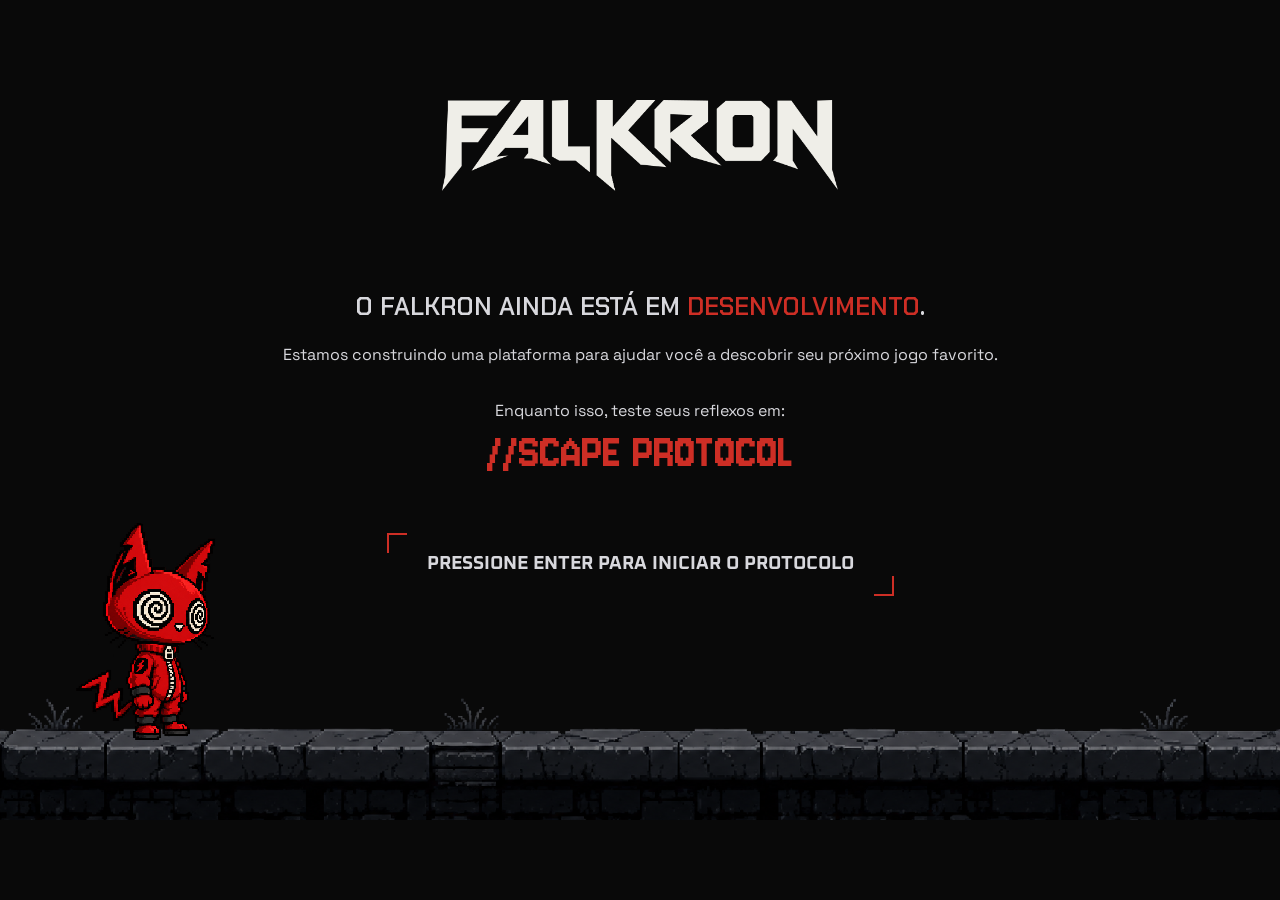
<file: index.html>
<!doctype html>
<html lang="pt-BR">
  <head>
    <meta charset="UTF-8" />
    <meta name="viewport" content="width=device-width, initial-scale=1.0" />
    <link
      rel="icon"
      href="./assets/images/branding/Favicon.png"
      type="image/x-icon"
    />
    <link rel="stylesheet" href="css/style.css" />
    <link rel="preconnect" href="https://fonts.googleapis.com" />
    <link rel="preconnect" href="https://fonts.gstatic.com" crossorigin />
    <link
      href="https://fonts.googleapis.com/css2?family=Chakra+Petch:ital,wght@0,300;0,400;0,500;0,600;0,700;1,300;1,400;1,500;1,600;1,700&family=Jersey+10&family=Oxanium:wght@200..800&family=Space+Grotesk:wght@300..700&display=swap"
      rel="stylesheet"
    />
    <meta property="og:title" content="Falkron" />
    <meta
      property="og:description"
      content="Acesso interrompido. Continue o protocolo em um terminal compatível."
    />
    <meta
      property="og:image"
      content="https://falkron.com.br/assets/images/og-falkron.png"
    />
    <meta property="og:url" content="https://falkron.com.br" />
    <meta property="og:type" content="website" />
    <title>Falkron — Coming Soon</title>
  </head>
  <body class="home-page">
    <header class="page-header">
      <img
        class="page-header__logo"
        src="./assets/images/branding/Logo.png"
        alt="Falkron"
      />
    </header>

    <main class="coming-soon">
      <section class="coming-soon__intro">
        <h1 class="coming-soon__title">
          O FALKRON AINDA ESTÁ EM <span>DESENVOLVIMENTO</span>.
        </h1>
        <p class="coming-soon__description">
          Estamos construindo uma plataforma para ajudar você a descobrir seu
          próximo jogo favorito.
        </p>
        <p class="coming-soon__cta">Enquanto isso, teste seus reflexos em:</p>
        <h2 class="coming-soon__game-title">//SCAPE PROTOCOL</h2>
      </section>

      <section class="start-message">
        <h3 class="start-message__text">
          <span>PRESSIONE ENTER PARA INICIAR O PROTOCOLO</span>
        </h3>
      </section>
    </main>
    <footer class="game-preview">
      <img
        class="game-preview__character"
        src="./assets/images/characters/FalkronWaiting.png"
        alt="Personagem do jogo em pose inicial"
      />
      <img
        class="game-preview__ground"
        src="./assets/images/environment/Ground.png"
        alt="Chão do cenário do jogo"
      />
    </footer>
    <section class="mobile-warning">
      <div class="mobile-warning__container">
        <img
          class="mobile-warning__image"
          src="./assets/images/characters/FalkronSignalWeak.png"
          alt="Mascote Falkron se desfazendo em código binário"
        />
        <div class="mobile-warning__message">
          <h2 class="mobile-warning__title">SINAL DETECTADO</h2>
          <p>
            Estamos construindo uma nova forma de descobrir seu próximo jogo
            favorito.
          </p>
          <p>
            Em breve, explore jogos, acompanhe o que movimenta a comunidade
            gamer e encontre títulos que combinam com você.
          </p>
        </div>
        <a
          href="https://www.instagram.com/usefalkron"
          class="mobile-warning__insta-btn"
          >FIQUE NA FREQUÊNCIA</a
        >
        <p class="mobile-warning__action">
          <span>&gt;</span> NO PC, UM SINAL TE ESPERA
        </p>
      </div>
    </section>
  </body>
  <script src="js/index.js"></script>
</html>
</file>
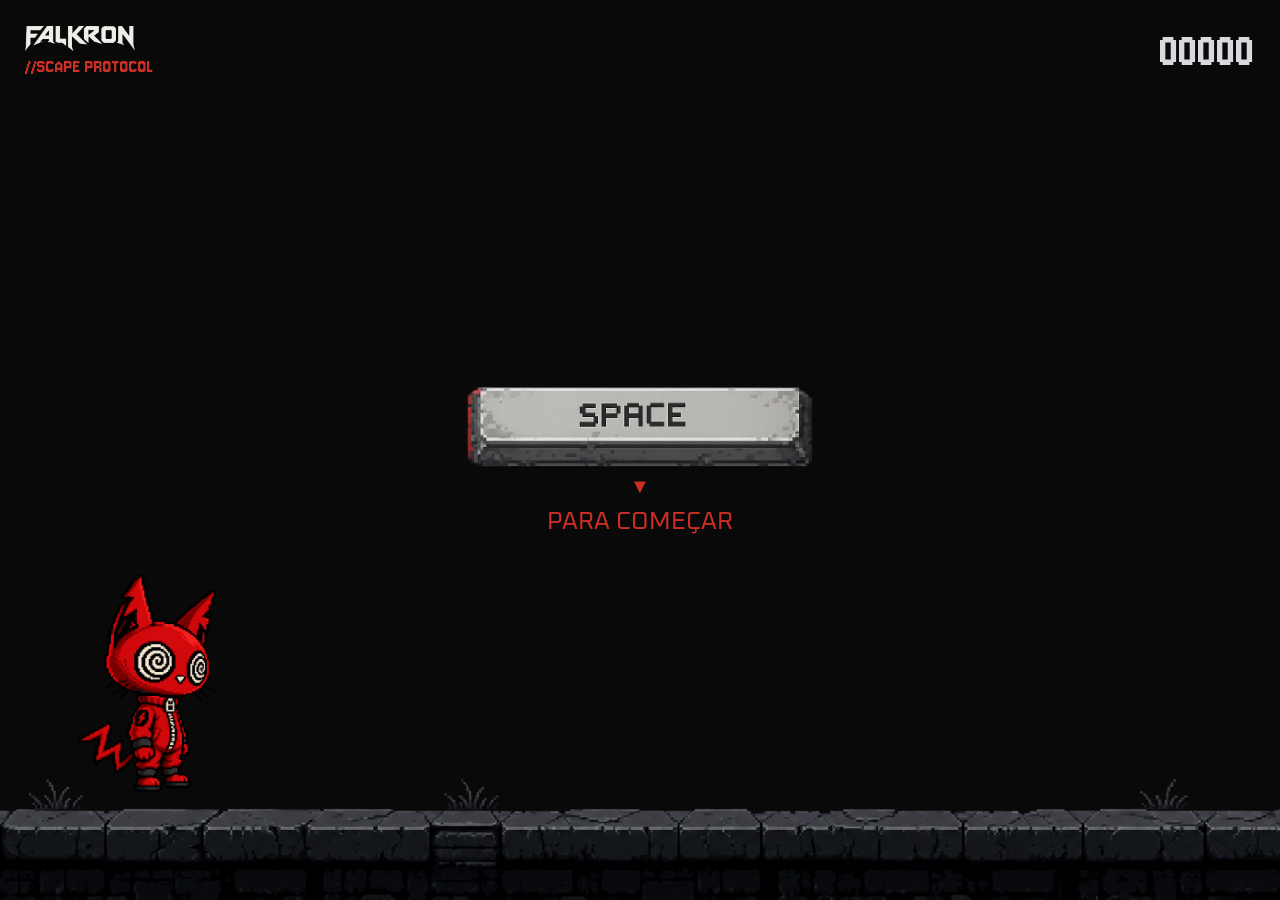
<file: game.html>
<!doctype html>
<html lang="pt-BR">
  <head>
    <meta charset="UTF-8" />
    <meta name="viewport" content="width=device-width, initial-scale=1.0" />
    <link
      rel="icon"
      href="./assets/images/branding/Favicon.png"
      type="image/x-icon"
    />
    <link rel="stylesheet" href="css/style.css" />
    <link rel="preconnect" href="https://fonts.googleapis.com" />
    <link rel="preconnect" href="https://fonts.gstatic.com" crossorigin />
    <link
      href="https://fonts.googleapis.com/css2?family=Chakra+Petch:ital,wght@0,300;0,400;0,500;0,600;0,700;1,300;1,400;1,500;1,600;1,700&family=Jersey+10&family=Oxanium:wght@200..800&family=Space+Grotesk:wght@300..700&display=swap"
      rel="stylesheet"
    />
    <title>Falkron - //SCAPE PROTOCOL</title>
  </head>
  <body class="game-page">
    <header class="game-hud">
      <div class="game-hud__title">
        <img
          class="game-hud__falkron-logo"
          src="./assets/images/branding/Logo.png"
          alt="Falkron"
        />
        <h1 class="game-hud__title">//SCAPE PROTOCOL</h1>
      </div>
      <div class="game-hud__scores">
        <span class="game-hud__record hidden">00000</span>
        <span class="game-hud__score">00000</span>
      </div>
    </header>
    <main class="game-scene">
      <div class="game-over">
        <p class="game-over__title">GAME OVER</p>
        <button class="game-over__restart-btn"><span>&#8635;</span></button>
      </div>
      <div class="game-instruction">
        <img
          class="game-instruction__key"
          src="./assets/images/ui/SpaceKey.png"
          alt="Tecla Espaço"
        />
        <span class="game-instruction__arrow">▼</span>
        <p class="game-instruction__text">PARA COMEÇAR</p>
      </div>
      <img
        class="game-scene__character"
        src="./assets/images/characters/FalkronWaiting.png"
        alt="Personagem"
      />
      <img
        class="game-scene__obstacle game-scene__obstacle--mine"
        src="./assets/images/obstacles/Mine.png"
        alt="Mina"
      />
      <img
        class="game-scene__obstacle game-scene__obstacle--drone"
        src="./assets/images/obstacles/Drone.png"
        alt="Drone"
      />
      <div class="game-ground">
        <img
          class="game-ground__tile"
          src="./assets/images/environment/Ground.png"
          alt=""
        />
        <img
          class="game-ground__tile"
          src="./assets/images/environment/Ground.png"
          alt=""
        />
      </div>
    </main>
  </body>
  <script src="js/game.js"></script>
</html>
</file>
<file: css/style.css>
*,
*::before,
*::after {
  box-sizing: border-box;
  margin: 0;
  padding: 0;
}

:root {
  --color-primary: #cd2e25;
  --color-bg: #090909;
  --color-text: #d8d8dd;
  --color-border: #141414;
  --radius: 10px;
  --font-grotesk: "Space Grotesk", system-ui, sans-serif;
  --font-oxanium: "Oxanium", system-ui, sans-serif;
  --font-chakra: "Chakra Petch", system-ui, sans-serif;
  --font-jersey: "Jersey 10", system-ui, sans-serif;
}

body {
  background: var(--color-bg);
  color: var(--color-text);
}

main {
  text-align: center;
}

/*index.html*/
.home-page {
  position: relative;
  min-height: 100vh;
}

.page-header {
  padding: clamp(40px, 12vh, 100px) 0;
  display: flex;
  justify-content: center;
  align-items: center;
}

.page-header__logo {
  width: min(600px, 31vw);
}

.coming-soon__title {
  font-family: var(--font-chakra);
  font-weight: 600;
  font-size: 25px;
  line-height: 1.3;
}

.coming-soon__title span {
  color: var(--color-primary);
}

.coming-soon__description {
  font-family: var(--font-grotesk);
  font-size: 16px;
  font-weight: 400;
  line-height: 1.5;
  padding: 20px 0 0 0;
}

.coming-soon__cta {
  font-family: var(--font-grotesk);
  font-size: 16px;
  font-weight: 400;
  line-height: 1.5;
  padding: 32px 0 0 0;
}

.coming-soon__game-title {
  font-family: var(--font-jersey);
  font-weight: 400;
  font-style: normal;
  font-size: 50px;
  color: var(--color-primary);
  line-height: 1.2;
}

.start-message {
  padding: clamp(20px, 6vh, 50px) 0;
  font-family: var(--font-oxanium);
  font-size: 16px;
  font-weight: 600;
  line-height: 1.2;
}

.start-message__text {
  position: relative;
  display: inline-block;
  padding: 20px 40px;
}

@keyframes piscar {
  0%,
  100% {
    opacity: 1;
  }
  50% {
    opacity: 0.45;
    color: var(--blink-color);
  }
}

.start-message__text span {
  --blink-color: var(--color-text);
  animation: piscar 1.5s ease-in-out infinite;
}

.start-message__text::before,
.start-message__text::after {
  content: "";
  position: absolute;
  width: 20px;
  height: 20px;
}

.start-message__text::before {
  top: 0;
  left: 0;
  border-top: 2px solid var(--color-primary);
  border-left: 2px solid var(--color-primary);
}

.start-message__text::after {
  bottom: 0;
  right: 0;
  border-bottom: 2px solid var(--color-primary);
  border-right: 2px solid var(--color-primary);
}

.game-preview {
  position: relative;
  width: 100%;
  padding-top: 4%;
}

.game-preview__character {
  position: absolute;
  left: 5.94%;
  bottom: 46%;
  width: clamp(140px, 9vw, 200px);
  height: auto;
  image-rendering: pixelated;
  z-index: 1;
}

.game-preview__ground {
  display: block;
  width: 100%;
  height: auto;
  image-rendering: pixelated;
}

/*mobile warning*/
.mobile-warning__container {
  position: relative;
  display: flex;
  flex-direction: column;
  align-items: center;
  width: fit-content;
  padding: 32px 40px;
  gap: 24px;
  text-align: center;
  font-family: var(--font-chakra);
}

.mobile-warning {
  position: relative;
  display: none;
  justify-content: center;
  align-items: center;
  min-height: 100dvh;
  padding: 24px;
}

.mobile-warning__image {
  width: min(70vw, 280px);
  height: auto;
}

.mobile-warning__message {
  display: flex;
  flex-direction: column;
  gap: 12px;
}

.mobile-warning__text {
  font-size: 15px;
  line-height: 1.5;
}
.mobile-warning__title {
  color: var(--color-primary);
}

.mobile-warning__action {
  font-size: 15px;
  font-weight: 600;
}
.mobile-warning__action span {
  color: var(--color-primary);
}
.mobile-warning__insta-btn {
  color: var(--color-text);
  font-weight: 500;
  font-size: 15px;
  padding: 10px 16px;
  border: none;
  border-radius: var(--radius);
  background-color: var(--color-border);
  text-decoration: none;
}

/*game.html*/
.game-page {
  position: relative;
  height: 100dvh;
  overflow: hidden;
  display: flex;
  flex-direction: column;
}

.game-hud {
  flex-shrink: 0;
  display: flex;
  justify-content: space-between;
  align-items: center;
  font-family: var(--font-jersey);
  font-style: normal;
  padding: 25px;
}

.game-hud__title {
  gap: 4px;
}

.game-hud__falkron-logo {
  width: 110px;
}

.game-hud__title {
  font-size: 20px;
  color: var(--color-primary);
  font-weight: 400;
}

.game-hud__scores {
  font-size: 50px;
}

.game-hud__record {
  color: #afafb7;
}

.hidden {
  display: none;
}

.game-over {
  display: none;
  position: absolute;
  top: 30%;
  left: 50%;
  transform: translate(-50%, -50%);
  flex-direction: column;
  align-items: center;
  gap: 8px;
}

.game-over__title {
  font-family: var(--font-jersey);
  font-size: clamp(100px, 16vh, 150px);
  color: var(--color-text);
}

.game-over__restart-btn {
  border-radius: var(--radius);
  font-size: 20px;
  font-weight: bold;
  padding: 10px 25px;
  color: var(--color-text);
  border: 2px solid var(--color-primary);
  background-color: var(--color-bg);
  transition:
    background-color 0.15s ease,
    color 0.15s ease,
    box-shadow 0.15s ease,
    transform 0.15s ease;
  cursor: pointer;
}

.game-over__restart-btn:hover {
  background-color: #cd2c25;
  color: #f2efe6;
  box-shadow: 0 0 10px rgba(205, 44, 37, 0.35);
  transform: translateY(-2px);
}
.game-over__restart-btn:active {
  transform: translateY(0);
  box-shadow: none;
}

.game-instruction {
  position: absolute;
  top: 45%;
  left: 50%;
  transform: translate(-50%, -50%);
  display: flex;
  flex-direction: column;
  align-items: center;
  gap: 8px;
  transition: opacity 0.5s ease-out;
}

.game-instruction__key {
  height: 80px;
}

.game-instruction span {
  color: var(--color-primary);
  font-size: 20px;
  --blink-color: var(--color-border);
  animation: piscar 1.5s ease-in-out infinite;
}

.game-instruction__text {
  font-family: var(--font-oxanium);
  font-weight: 400;
  font-size: 25px;
  color: var(--color-primary);
}

.game-scene {
  position: relative;
  flex: 1;
  min-height: 0;
  overflow: hidden;
}

.game-scene__character {
  position: absolute;
  bottom: clamp(80px, 12vh, 115px);
  left: 6%;
  width: clamp(140px, 9vw, 200px);
  z-index: 5;
}

.game-scene__obstacle {
  position: absolute;
}

.game-scene__obstacle--mine {
  height: 50px;
  bottom: 11vh;
  right: -150px;
  z-index: 5;
}

.game-scene__obstacle--drone {
  height: 150px;
  bottom: 32vh;
  right: -350px;
  z-index: 6;
}

.game-ground {
  position: absolute;
  bottom: 0;
  left: 0;
  display: flex;
  width: 200%;
}

.game-ground__tile {
  width: 50%;
  display: block;
}

/* MOBILE / TOUCH DEVICES*/
@media (hover: none) and (pointer: coarse) {
  .page-header,
  .coming-soon,
  .game-preview {
    display: none;
  }

  .mobile-warning {
    display: flex;
  }
}

/*NOTEBOOK*/
@media (max-height: 700px) and (hover: hover) {
  .page-header {
    padding: 50px 0 34px;
  }

  .start-message {
    padding: 25px 0 5px;
  }

  .game-preview {
    padding-top: 3%;
  }
}
</file>
